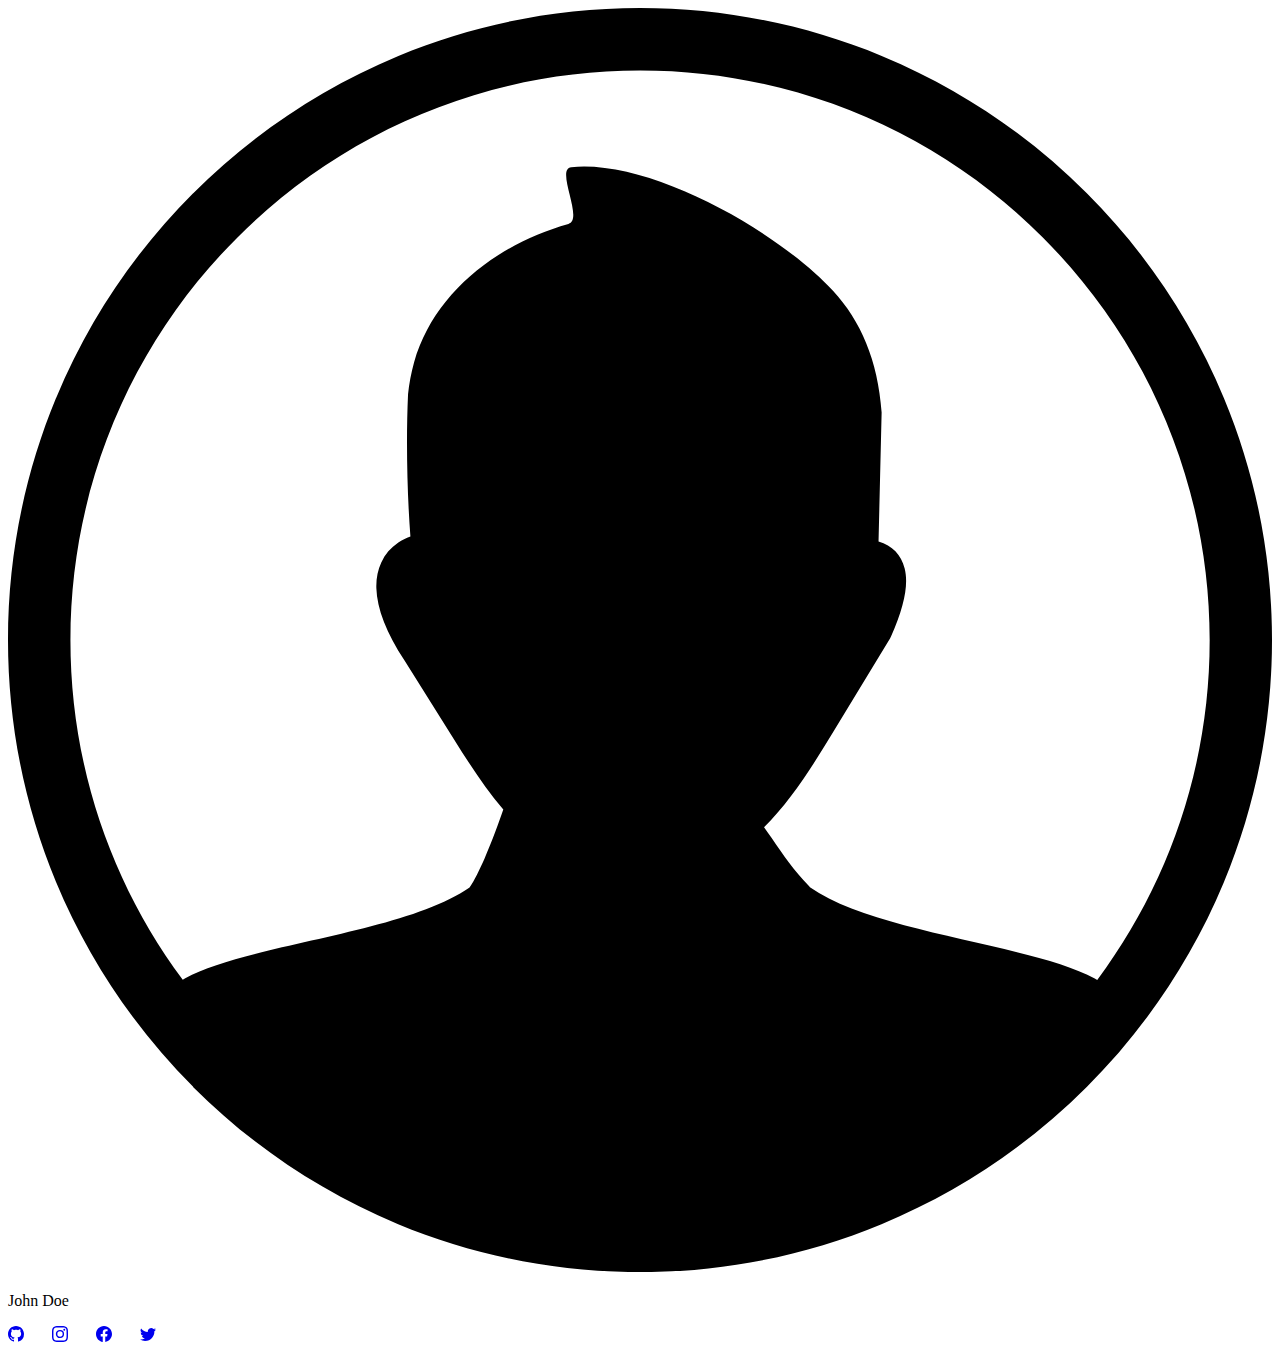
<file: asset/test/htm.html>
<!DOCTYPE html>
<html lang="en">
<head>
    <meta charset="UTF-8">
    <meta http-equiv="X-UA-Compatible" content="IE=edge">
    <meta name="viewport" content="width=device-width, initial-scale=1.0">
    <title>Document</title>
    <link rel="stylesheet" href="style.css">
    <link rel="stylesheet" href="button.css">
</head>
<body>
    <div class="card">

        <div class="profileimage">
          <svg class="pfp" version="1.1" xmlns="http://www.w3.org/2000/svg" xmlns:xlink="http://www.w3.org/1999/xlink" x="0px" y="0px" viewBox="0 0 122.88 122.88"><g><path d="M61.44,0c8.32,0,16.25,1.66,23.5,4.66l0.11,0.05c7.47,3.11,14.2,7.66,19.83,13.3l0,0c5.66,5.65,10.22,12.42,13.34,19.95 c3.01,7.24,4.66,15.18,4.66,23.49c0,8.32-1.66,16.25-4.66,23.5l-0.05,0.11c-3.12,7.47-7.66,14.2-13.3,19.83l0,0 c-5.65,5.66-12.42,10.22-19.95,13.34c-7.24,3.01-15.18,4.66-23.49,4.66c-8.31,0-16.25-1.66-23.5-4.66l-0.11-0.05 c-7.47-3.11-14.2-7.66-19.83-13.29L18,104.87C12.34,99.21,7.78,92.45,4.66,84.94C1.66,77.69,0,69.76,0,61.44s1.66-16.25,4.66-23.5 l0.05-0.11c3.11-7.47,7.66-14.2,13.29-19.83L18.01,18c5.66-5.66,12.42-10.22,19.94-13.34C45.19,1.66,53.12,0,61.44,0L61.44,0z M16.99,94.47l0.24-0.14c5.9-3.29,21.26-4.38,27.64-8.83c0.47-0.7,0.97-1.72,1.46-2.83c0.73-1.67,1.4-3.5,1.82-4.74 c-1.78-2.1-3.31-4.47-4.77-6.8l-4.83-7.69c-1.76-2.64-2.68-5.04-2.74-7.02c-0.03-0.93,0.13-1.77,0.48-2.52 c0.36-0.78,0.91-1.43,1.66-1.93c0.35-0.24,0.74-0.44,1.17-0.59c-0.32-4.17-0.43-9.42-0.23-13.82c0.1-1.04,0.31-2.09,0.59-3.13 c1.24-4.41,4.33-7.96,8.16-10.4c2.11-1.35,4.43-2.36,6.84-3.04c1.54-0.44-1.31-5.34,0.28-5.51c7.67-0.79,20.08,6.22,25.44,12.01 c2.68,2.9,4.37,6.75,4.73,11.84l-0.3,12.54l0,0c1.34,0.41,2.2,1.26,2.54,2.63c0.39,1.53-0.03,3.67-1.33,6.6l0,0 c-0.02,0.05-0.05,0.11-0.08,0.16l-5.51,9.07c-2.02,3.33-4.08,6.68-6.75,9.31C73.75,80,74,80.35,74.24,80.7 c1.09,1.6,2.19,3.2,3.6,4.63c0.05,0.05,0.09,0.1,0.12,0.15c6.34,4.48,21.77,5.57,27.69,8.87l0.24,0.14 c6.87-9.22,10.93-20.65,10.93-33.03c0-15.29-6.2-29.14-16.22-39.15c-10-10.03-23.85-16.23-39.14-16.23 c-15.29,0-29.14,6.2-39.15,16.22C12.27,32.3,6.07,46.15,6.07,61.44C6.07,73.82,10.13,85.25,16.99,94.47L16.99,94.47L16.99,94.47z"></path></g></svg>
        </div>
        <div class="Name">
          <p>John Doe</p>
        </div>
        <div class="socialbar">
          <a id="github" href="#"><svg viewBox="0 0 16 16" class="bi bi-github" fill="currentColor" height="16" width="16" xmlns="http://www.w3.org/2000/svg">
        <path d="M8 0C3.58 0 0 3.58 0 8c0 3.54 2.29 6.53 5.47 7.59.4.07.55-.17.55-.38 0-.19-.01-.82-.01-1.49-2.01.37-2.53-.49-2.69-.94-.09-.23-.48-.94-.82-1.13-.28-.15-.68-.52-.01-.53.63-.01 1.08.58 1.23.82.72 1.21 1.87.87 2.33.66.07-.52.28-.87.51-1.07-1.78-.2-3.64-.89-3.64-3.95 0-.87.31-1.59.82-2.15-.08-.2-.36-1.02.08-2.12 0 0 .67-.21 2.2.82.64-.18 1.32-.27 2-.27.68 0 1.36.09 2 .27 1.53-1.04 2.2-.82 2.2-.82.44 1.1.16 1.92.08 2.12.51.56.82 1.27.82 2.15 0 3.07-1.87 3.75-3.65 3.95.29.25.54.73.54 1.48 0 1.07-.01 1.93-.01 2.2 0 .21.15.46.55.38A8.012 8.012 0 0 0 16 8c0-4.42-3.58-8-8-8z"></path>
      </svg></a>
          &nbsp;
          &nbsp;
          &nbsp;
          <a id="instagram" href="#"><svg viewBox="0 0 16 16" class="bi bi-instagram" fill="currentColor" height="16" width="16" xmlns="http://www.w3.org/2000/svg">
        <path d="M8 0C5.829 0 5.556.01 4.703.048 3.85.088 3.269.222 2.76.42a3.917 3.917 0 0 0-1.417.923A3.927 3.927 0 0 0 .42 2.76C.222 3.268.087 3.85.048 4.7.01 5.555 0 5.827 0 8.001c0 2.172.01 2.444.048 3.297.04.852.174 1.433.372 1.942.205.526.478.972.923 1.417.444.445.89.719 1.416.923.51.198 1.09.333 1.942.372C5.555 15.99 5.827 16 8 16s2.444-.01 3.298-.048c.851-.04 1.434-.174 1.943-.372a3.916 3.916 0 0 0 1.416-.923c.445-.445.718-.891.923-1.417.197-.509.332-1.09.372-1.942C15.99 10.445 16 10.173 16 8s-.01-2.445-.048-3.299c-.04-.851-.175-1.433-.372-1.941a3.926 3.926 0 0 0-.923-1.417A3.911 3.911 0 0 0 13.24.42c-.51-.198-1.092-.333-1.943-.372C10.443.01 10.172 0 7.998 0h.003zm-.717 1.442h.718c2.136 0 2.389.007 3.232.046.78.035 1.204.166 1.486.275.373.145.64.319.92.599.28.28.453.546.598.92.11.281.24.705.275 1.485.039.843.047 1.096.047 3.231s-.008 2.389-.047 3.232c-.035.78-.166 1.203-.275 1.485a2.47 2.47 0 0 1-.599.919c-.28.28-.546.453-.92.598-.28.11-.704.24-1.485.276-.843.038-1.096.047-3.232.047s-2.39-.009-3.233-.047c-.78-.036-1.203-.166-1.485-.276a2.478 2.478 0 0 1-.92-.598 2.48 2.48 0 0 1-.6-.92c-.109-.281-.24-.705-.275-1.485-.038-.843-.046-1.096-.046-3.233 0-2.136.008-2.388.046-3.231.036-.78.166-1.204.276-1.486.145-.373.319-.64.599-.92.28-.28.546-.453.92-.598.282-.11.705-.24 1.485-.276.738-.034 1.024-.044 2.515-.045v.002zm4.988 1.328a.96.96 0 1 0 0 1.92.96.96 0 0 0 0-1.92zm-4.27 1.122a4.109 4.109 0 1 0 0 8.217 4.109 4.109 0 0 0 0-8.217zm0 1.441a2.667 2.667 0 1 1 0 5.334 2.667 2.667 0 0 1 0-5.334z"></path>
      </svg></a>
          &nbsp;
          &nbsp;
          &nbsp;
          <a id="facebook" href="#"><svg viewBox="0 0 16 16" class="bi bi-facebook" fill="currentColor" height="16" width="16" xmlns="http://www.w3.org/2000/svg">
        <path d="M16 8.049c0-4.446-3.582-8.05-8-8.05C3.58 0-.002 3.603-.002 8.05c0 4.017 2.926 7.347 6.75 7.951v-5.625h-2.03V8.05H6.75V6.275c0-2.017 1.195-3.131 3.022-3.131.876 0 1.791.157 1.791.157v1.98h-1.009c-.993 0-1.303.621-1.303 1.258v1.51h2.218l-.354 2.326H9.25V16c3.824-.604 6.75-3.934 6.75-7.951z"></path>
      </svg></a>
          &nbsp;
          &nbsp;
          &nbsp;
          <a id="twitter" href="#"><svg viewBox="0 0 16 16" class="bi bi-twitter" fill="currentColor" height="16" width="16" xmlns="http://www.w3.org/2000/svg">
        <path d="M5.026 15c6.038 0 9.341-5.003 9.341-9.334 0-.14 0-.282-.006-.422A6.685 6.685 0 0 0 16 3.542a6.658 6.658 0 0 1-1.889.518 3.301 3.301 0 0 0 1.447-1.817 6.533 6.533 0 0 1-2.087.793A3.286 3.286 0 0 0 7.875 6.03a9.325 9.325 0 0 1-6.767-3.429 3.289 3.289 0 0 0 1.018 4.382A3.323 3.323 0 0 1 .64 6.575v.045a3.288 3.288 0 0 0 2.632 3.218 3.203 3.203 0 0 1-.865.115 3.23 3.23 0 0 1-.614-.057 3.283 3.283 0 0 0 3.067 2.277A6.588 6.588 0 0 1 .78 13.58a6.32 6.32 0 0 1-.78-.045A9.344 9.344 0 0 0 5.026 15z"></path>
      </svg></a>
          </div>
        </div>
      
</body>
</html>
</file>
<file: asset/test/style.css>
.red {
    background-color: #f43f5e;
  }
  
  .blue {
    background-color: #3b82f6;
  }
  
  .green {
    background-color:

      linear-gradient(
        57deg,
        hsla(330, 0%, 100%, 1),
        cubic-bezier(0.39, 0.11, 0.42, 0.76),
        hsla(210, 13%, 56%, 0.96)
      );

  }
  
  .scroll-snap-card {
    height: 150px;
    width: 250px;
    scroll-snap-type: y mandatory;
    overflow: auto;
    border-radius: 10px;
  }
  
  .scroll-snap-card .slide {
    width: 100%;
    height: 100%;
    scroll-snap-align: start;
    display: flex;
    align-items: center;
    justify-content: center;
  }
  
  .scroll-snap-card .slide-page{
    font-size: 1em;
    color: white;
    font-weight: 700;
  }
</file>
<file: asset/test/button.css>
button {
    --hover-shadows: 16px 16px 33px #ececec,
                      -16px -16px 33px #ececec;
    --accent: rgb(255, 255, 255);
    font-weight: bold;
    letter-spacing: 0.1em;
    border: none;
    border-radius: 1.1em;
    background-color: #ffffff;
    color: rgb(0, 0, 0);
    padding: 1em 2em;
    transition: box-shadow ease-in-out 0.3s,
                background-color ease-in-out 0.1s,
                letter-spacing ease-in-out 0.1s,
                transform ease-in-out 0.1s;
    box-shadow: 13px 13px 10px #ececec,
                -13px -13px 10px #ececec;
   }
   
   button:hover {
    box-shadow: var(--hover-shadows);
   }
   
   button:active {
    box-shadow: var(--hover-shadows),
                 var(--accent) 0px 0px 30px 5px;
    background-color: var(--accent);
    transform: scale(0.95);
   }
</file>
